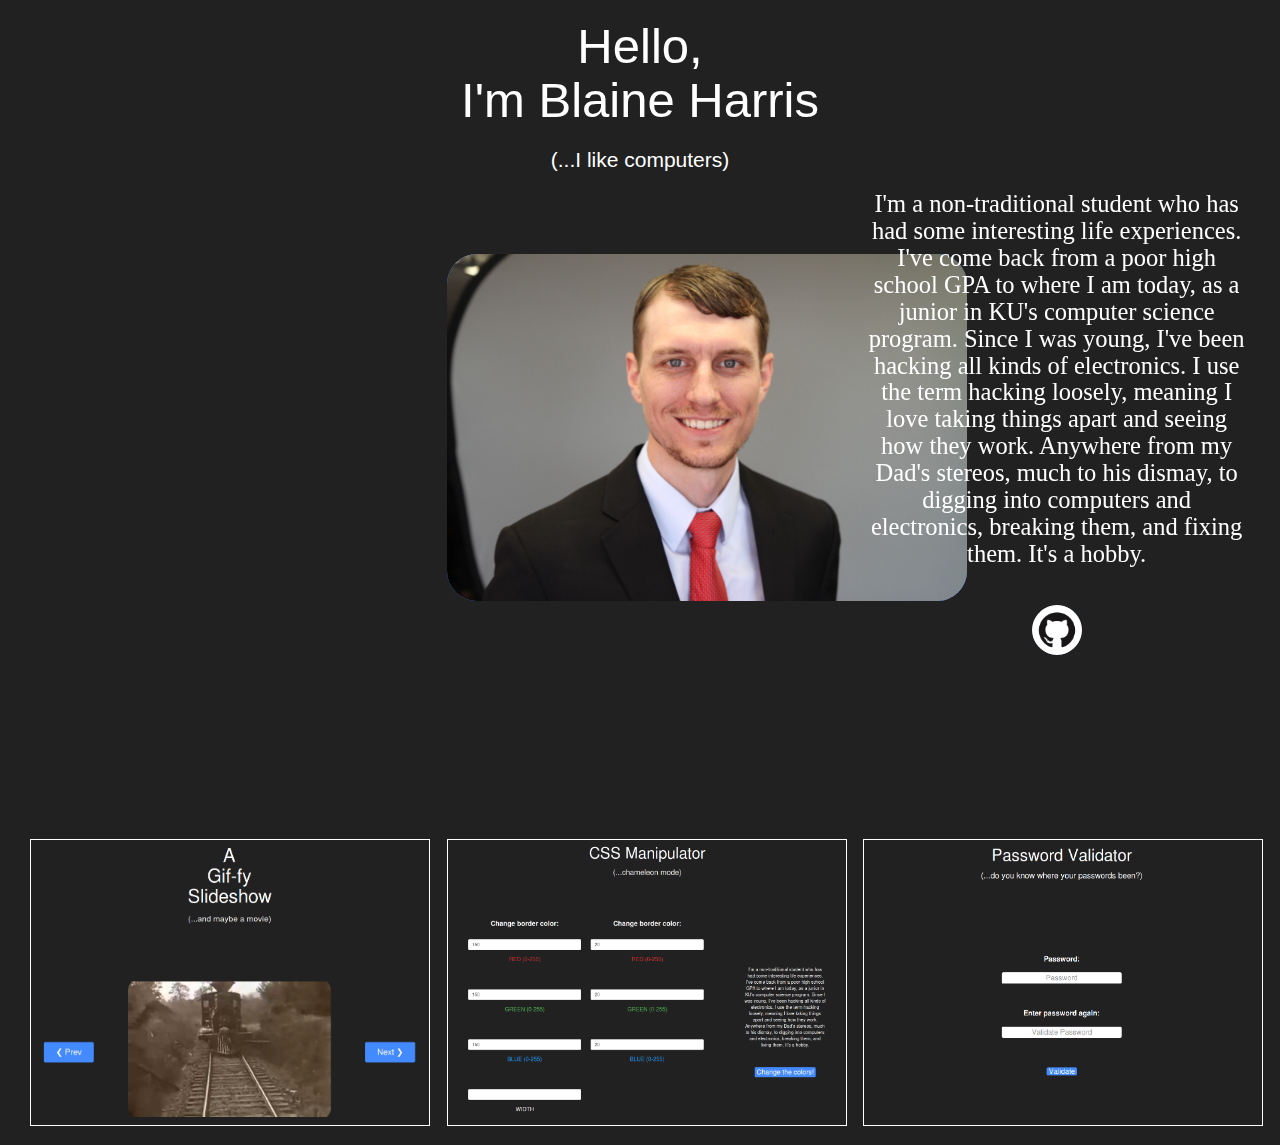
<file: Index.html>
<!DOCTYPE html>
<html>

<head>
    <title>Profile</title>
    <!-- BOOTSTRAP -->
    <script src="https://ajax.googleapis.com/ajax/libs/jquery/1.12.4/jquery.min.js"></script>
    <link href="//maxcdn.bootstrapcdn.com/bootstrap/3.3.1/css/bootstrap.min.css" rel="stylesheet">
    <script src="//maxcdn.bootstrapcdn.com/bootstrap/3.3.1/js/bootstrap.min.js"></script>
    <link href="lib/css/Profile.css" rel="stylesheet">

</head>

<body>
    <h1 style="hover: box-shadow: 0 0px 16px 0 #757575, 0 0px 16px 0 #212121;">Hello,</br>I'm Blaine Harris</h1>
    <h1 id="subheader">(...I like computers)<h1>
    <div id="container1" class="container">
        <div class="col-md-4 wrap">
          <iframe width="425px" height="239px" src="https://www.youtube.com/embed/U8ZG3angW8Q" frameborder="0" allowfullscreen></iframe>

        </div>
        <div id="sourcedisplay" class="col-md-4">
            <a id="me-a" class="button1"><img id="me-img" src="lib/img/me.jpg" type="img/jpg" width="520" height="347"></a>
        </div>
        <div class="col-md-4">
          <p class="bio">I'm a non-traditional student who has had some interesting life experiences.
                            I've come back from a poor high school GPA to where I am today, as a
                            junior in KU's computer science program.  Since I was young, I've been
                            hacking all kinds of electronics. I use the term hacking loosely, meaning
                            I love taking things apart and seeing how they work. Anywhere from my
                            Dad's stereos, much to his dismay, to digging into computers and
                            electronics, breaking them, and fixing them.  It's a hobby. </br> </br>
         </p>

                            <button id="gitButton" type="button" class="w3-btn-floating button1" onclick="javascript:openLink2('https://www.github.com/blaine91787')"></button>
        </div>
    </div>
    <div id="container2" class="container">
        <div class="col-md-4">
            <button id="sslink" class="button1" onclick="javascript:openLink('Slideshow.html')"></button>
        </div>
        <div class="col-md-4">
            <button id="csslink" class="button1" onclick="javascript:openLink('CSSManipulator.html')"></button>
        </div>
        <div class="col-md-4">
            <button id="pwvlink" class="button1" onclick="javascript:openLink('PasswordValidator.html')"></button>
        </div>
    </div>

</body>
<script type="text/javascript" src="lib/js/Profile.js"></script>

</html>
</file>
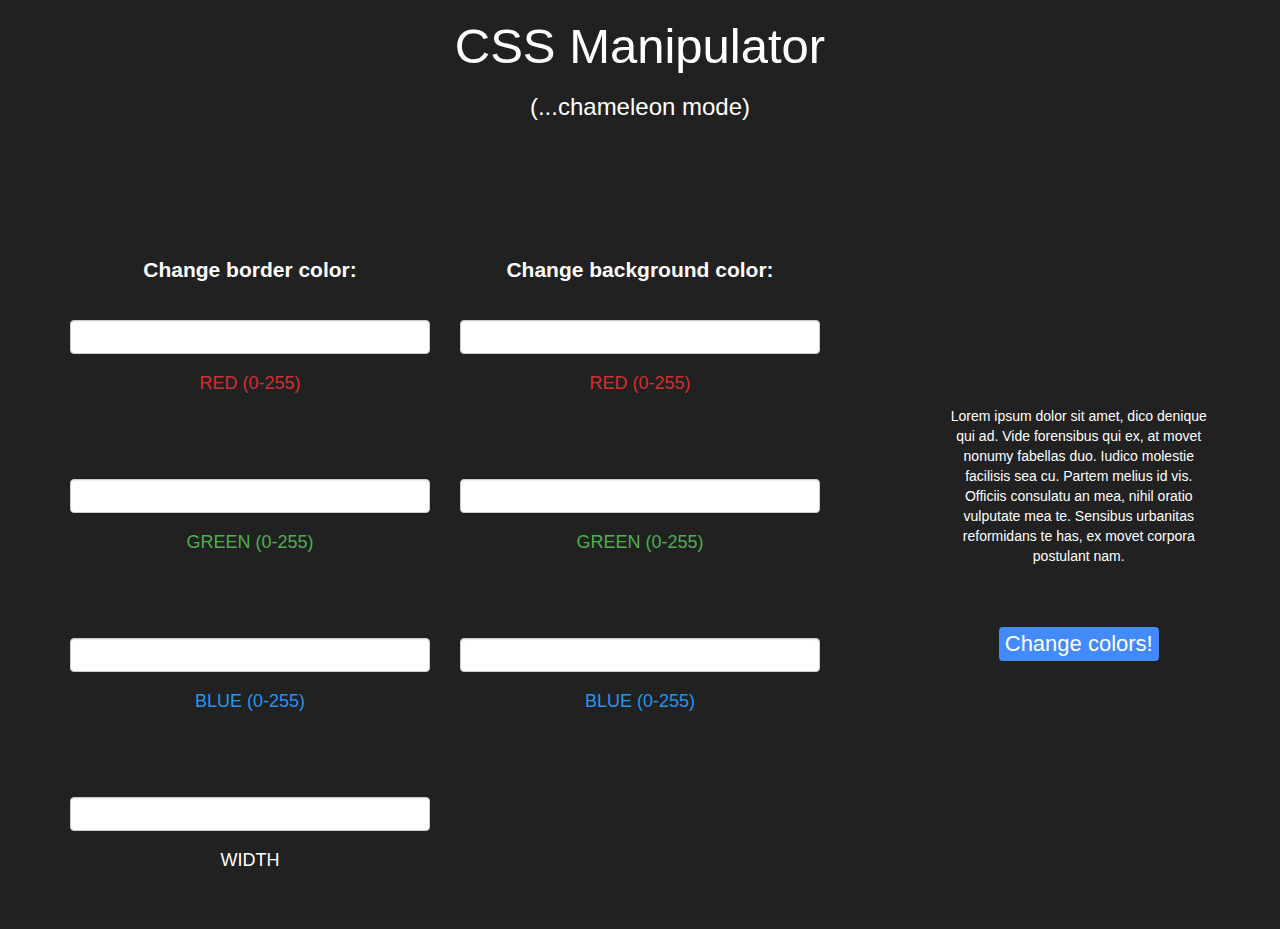
<file: CSSManipulator.html>
<!--<!DOCTYPE HTML>-->
<html lang="en">

<head>
    <title>CSS Manipulator</title>
    <meta charset="utf-8">
    <meta name="viewport" content="width=device-width, initial-scale=1">
    <!-- BOOTSTRAP -->
    <script src="https://ajax.googleapis.com/ajax/libs/jquery/1.12.4/jquery.min.js"></script>
    <link href="//maxcdn.bootstrapcdn.com/bootstrap/3.3.1/css/bootstrap.min.css" rel="stylesheet">
    <script src="//maxcdn.bootstrapcdn.com/bootstrap/3.3.1/js/bootstrap.min.js">
    </script>
    <link rel="stylesheet" type="text/css" href="lib/css/CSSManipulator.css" />
    <h1 class="pwv-header">CSS Manipulator</br> </h1>
    <h3 class="pwv-header">(...chameleon mode)</h3>
</head>

<body>
    <div class="fluid-container">
        <div class="container">
            <div class="row">

                <div class="form-group col-sm-4" align="center">
                    <form action="demo_form.asp">
                        <label>Change border color: </br> </br> </label>
                        <input id="border-red" class="form-control button1" type="text" name="border-red">
                        <h3 class="border-red">RED (0-255)</h3></br>
                        <label for="border-green"></label>
                        <input id="border-green" class="form-control button1" type="text" name="border-green">
                        <h3 class="border-green">GREEN (0-255)</h3></br>
                        <label for="border-blue"></label>
                        <input id="border-blue" class="form-control button1" type="text" name="border-blue">
                        <h3 class="border-blue">BLUE (0-255)</h3></br>
                        <label for="border-width"></label>
                        <input id="border-width" class="form-control button1" type="text" name="border-width">
                        <h3 class="border-width">WIDTH</h3></br>
                    </form>
                </div>

                <div class="form-group col-sm-4" align="center">
                    <label>Change background color: </br> </br> </label>
                    <input id="background-red" class="form-control button1" type="text" name="border-red">
                    <h3 class="background-red">RED (0-255)</h3></br>
                    <label for="background-green"></label>
                    <input id="background-green" class="form-control button1" type="text" name="border-green">
                    <h3 class="background-green">GREEN (0-255)</h3></br>
                    <label for="background-blue"></label>
                    <input id="background-blue" class="form-control button1" type="text" name="border-blue">
                    <h3 class="background-blue">BLUE (0-255)</h3></br>

                </div>
                <div class="form-group col-sm-1" align="center"></div>
                <div class="form-group col-sm-3" align="center">
                    <p id="para" class="bio">Lorem ipsum dolor sit amet, dico denique qui ad. Vide forensibus
                                                qui ex, at movet nonumy fabellas duo. Iudico molestie facilisis
                                                sea cu. Partem melius id vis. Officiis consulatu an mea, nihil
                                                oratio vulputate mea te. Sensibus urbanitas reformidans te has,
                                                ex movet corpora postulant nam.</p>

                    <p>
                        </br>
                        </br>
                    </p>
                    <button id="submit" type="button" class="w3-btn-floating button1">Change colors!</button>
                </div>
            </div>
        </div>
    </div>
    <script type="text/javascript" src="lib/js/CSSManipulator.js"></script>
</body>

</html>
</file>
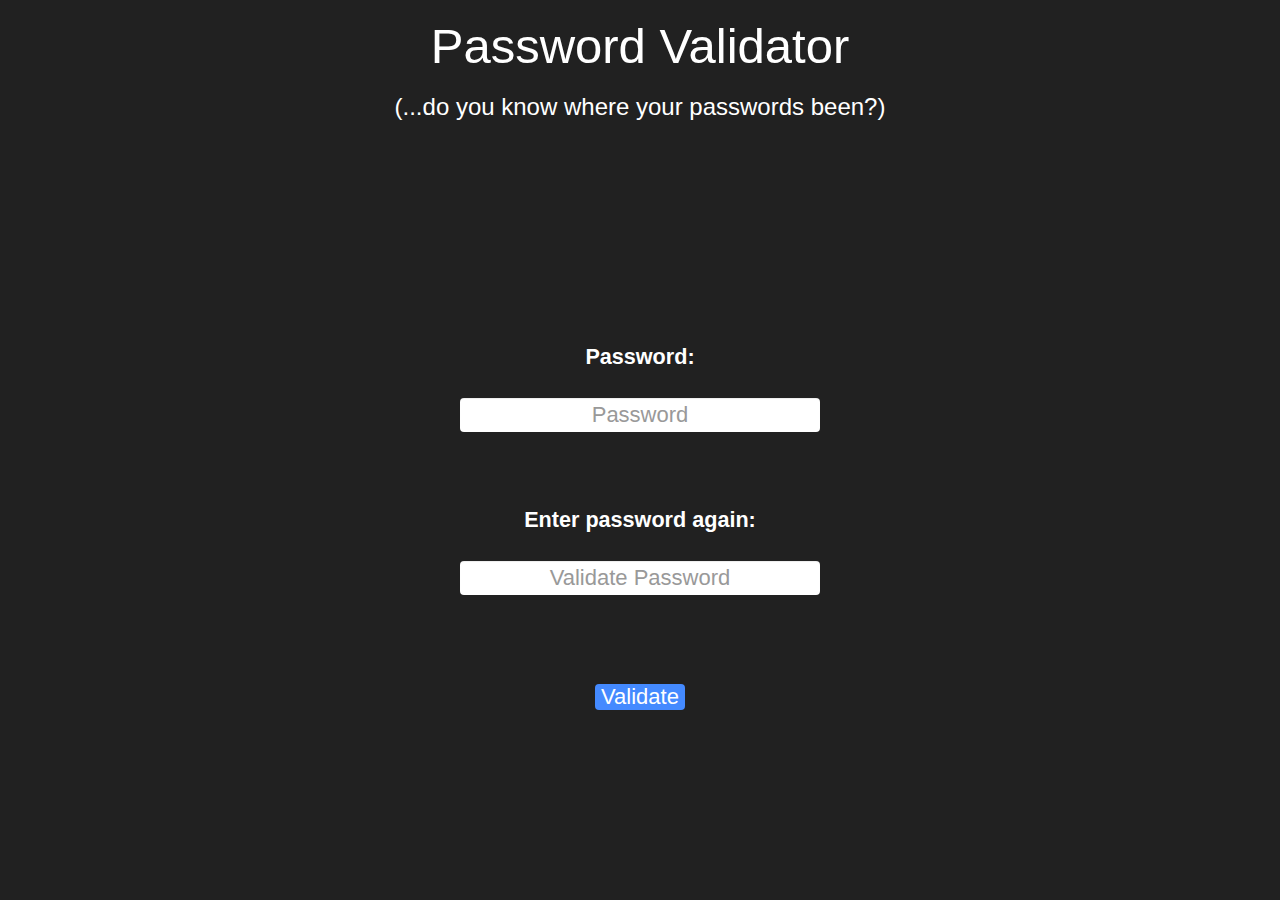
<file: PasswordValidator.html>
<!--<!DOCTYPE HTML>-->
<html lang="en">

<head>
    <title>Password Validator</title>
    <meta charset="utf-8">
    <meta name="viewport" content="width=device-width, initial-scale=1">
    <!-- BOOTSTRAP -->
    <script src="https://ajax.googleapis.com/ajax/libs/jquery/1.12.4/jquery.min.js"></script>
    <link href="//maxcdn.bootstrapcdn.com/bootstrap/3.3.1/css/bootstrap.min.css" rel="stylesheet">
    <script src="//maxcdn.bootstrapcdn.com/bootstrap/3.3.1/js/bootstrap.min.js">
    </script>
    <link rel="stylesheet" type="text/css" href="lib/css/PWVStyles.css" />
    <h1 class="pwv-header">Password Validator</h1>
    <h3 class="pwv-header">(...do you know where your passwords been?)
</head>

<body>
    <div class="fluid-container">
        <div class="container">
            <div class="row">
                <div class="form-group col-sm-4"></div>
                <div id="pw-fields" class="form-group col-sm-4" align="center">
                    <form>
                        <label id="pHeader"for="pass1">Password: </br> </br> </label>
                        <input id="pass1" class="form-control button1" type="password" name="Password" placeholder="Password"></br>
                        <label id="pHeader" for="pass2">Enter password again: </br> </br> </label>
                        <input id="pass2" class="form-control button1" type="password" name="ValPassword" placeholder="Validate Password"></br>
                        <p> </br> </br> </p>
                        <button id="submit" type="button" class="w3-btn-floating button1">Validate</button>
                    </form>
                    <form>
                        <div id="resultsdiv" class="form-group"></div>
                    </form>
                </div>
            </div>
        </div>
    </div>
    <script type="text/javascript" src="lib/js/PasswordValidator.js"></script>
</body>

</html>
</file>
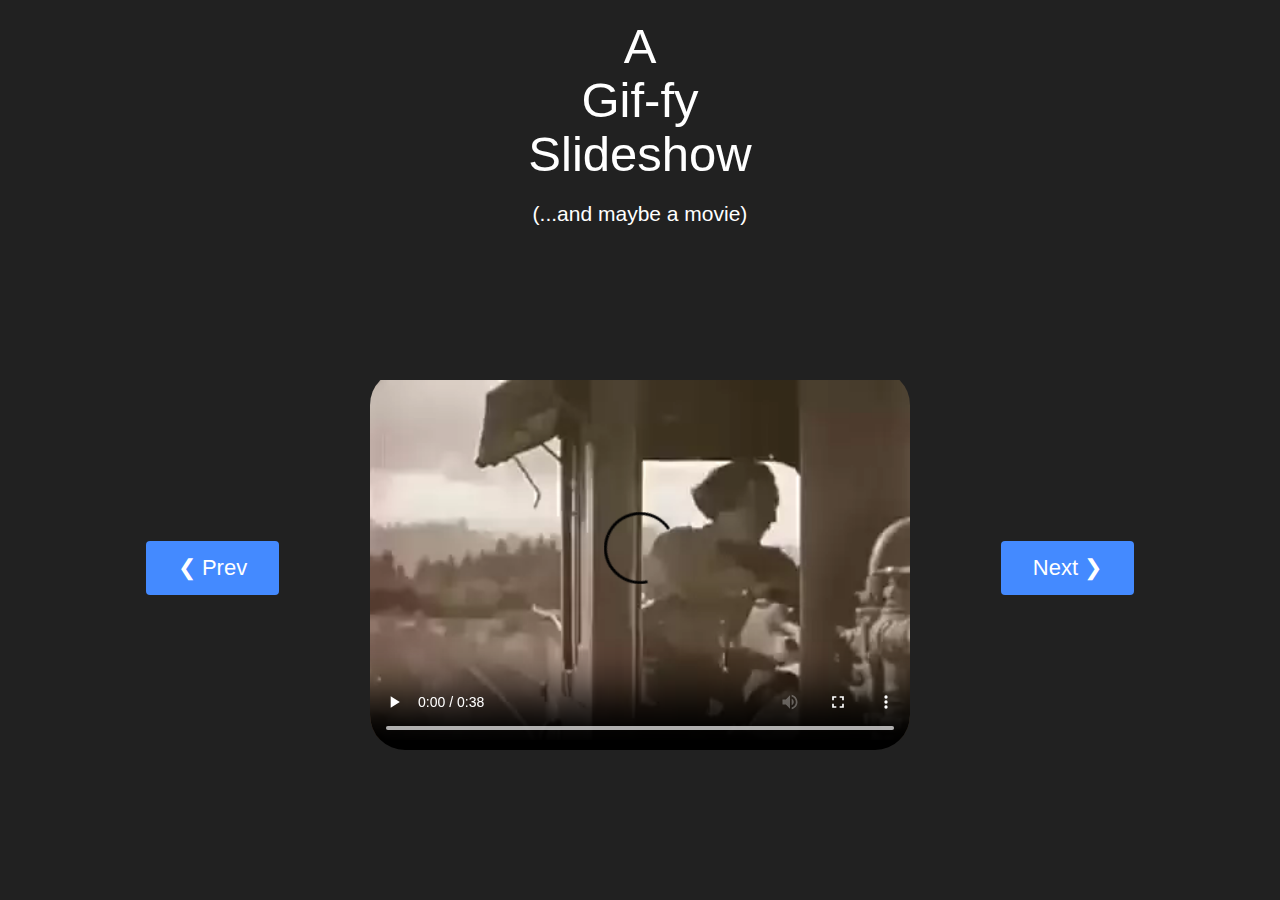
<file: Slideshow.html>
<!DOCTYPE html>
<html>

<head>
    <title>Slideshow</title>
    <!-- BOOTSTRAP -->
    <script src="https://ajax.googleapis.com/ajax/libs/jquery/1.12.4/jquery.min.js"></script>
    <link href="//maxcdn.bootstrapcdn.com/bootstrap/3.3.1/css/bootstrap.min.css" rel="stylesheet">
    <script src="//maxcdn.bootstrapcdn.com/bootstrap/3.3.1/js/bootstrap.min.js"></script>
    <link href="lib/css/Slideshow.css" rel="stylesheet">

</head>

<body>
    <h1>A</br>Gif-fy</br>Slideshow</h1>
    <h1 id="subheader">(...and maybe a movie)<h1>
    <div id="maincontainer" class="container">
        <div class="col-md-3">
            <a id="previous" class="w3-btn-floating button1">&#10094; Prev</a>
        </div>
        <div id="sourcedisplay" class="col-md-6"></div>
        <div class="col-md-3">
            <a id="next" class="w3-btn-floating button2">Next &#10095;</a>
        </div>
    </div>

</body>
<script type="text/javascript" src="lib/js/Slideshow.js"></script>

</html>
</file>
<file: lib/css/Profile.css>
h1 {
    text-align: center;
    color: #FFFFFF;
    font-size: 350%;
}

#subheader {
    font-size: 150%;
}

body {
    background-color: #212121;
}

#sslink {
  background-image: url(../../lib/img/SSScreen.png);
  background-position: center;
  background-size: cover;
  background-repeat: no-repeat;
  width: 400px;
  height: 287px;
  border: solid;
  border-width: thin;
  border-color: #FFFFFF;
}

.tube {}

.bio {
    font-size: 50%;
    font-family: "Lucida serif";
    word-wrap: normal;
    text-align: center;
}

#csslink {
  background-image: url(../../lib/img/CSSScreen.png);
  background-position: center;
  background-size: cover;
  background-repeat: no-repeat;
  width: 400px;
  height: 287px;
  border: solid;
  border-width: thin;
  border-color: #FFFFFF;
}

#pwvlink {
    background-image: url(../../lib/img/PWVScreen.png);
    background-position: center;
    background-size: cover;
    background-repeat: no-repeat;
    width: 400px;
    height: 287px;
    border: solid;
    border-width: thin;
    border-color: #FFFFFF;
}

#gitButton {
  background-image: url(../img/git.png);
  background-position: center;
  background-size: cover;
  background-repeat: no-repeat;
  border-radius: 50%;
  width: 50px;
  height: 50px;
  border: solid;
  border-width: thin;
  border-color: #FFFFFF;
}
/*Modified by me*/


/*http://stackoverflow.com/questions/22196587/how-to-center-align-vertically-the-container-in-bootstrap*/

#container1 {
    text-align: center;
    height:auto;
    width: 100%;
    display: flex;
    align-items: center;
}

#container2 {
    width: 100%;
    height: auto;
    padding-top: 175px;
}

#me-img {
    border-radius: 30px;
}

#me-a {
    background-color: #448AFF;
    /* Green */
    border-radius: 30px;
    color: #FFFFFF;
    /*padding: 15px 32px;*/
    text-align: center;
    text-decoration: none;
    display: inline-block;
    font-size: 22px;
    cursor: pointer;
    /*margin: 4px 2px;*/
    -webkit-transition-duration: 0.4s;
    /* Safari */
    transition-duration: 0.4s;
}


/*http://www.w3schools.com/css/css3_buttons.asp*/

.w3-btn-floating {
    background-color: #448AFF;
    /* Green */
    border: none;
    border-radius: 30px;
    color: #FFFFFF;
    /*padding: 15px 32px;*/
    text-align: center;
    text-decoration: none;
    font-size: 22px;
    /*margin: 4px 2px;*/
    cursor: pointer;
    -webkit-transition-duration: 0.4s;
    /* Safari */
    transition-duration: 0.4s;
}


/*http://www.w3schools.com/css/css3_buttons.asp*/

.button1:hover {
    box-shadow: 0 0px 16px 0 #757575, 0 0px 16px 0 #212121;
    -webkit-transition-duration: 0.4s;
    /* Safari */
    transition-duration: 0.4s;
}


/*http://www.w3schools.com/css/css3_buttons.asp*/

.button2:hover {
    box-shadow: 0 0px 16px 0 #757575, 0 0px 16px 0 #212121;
    vv
}
</file>
<file: lib/css/CSSManipulator.css>
.bio {
  color: #FFFFFF;
  border-width: thin;
  padding-top: 200px;
  border-color: #212121;
  border-style: solid;
  border-spacing: 30px 30px;
}
label {
  text-align: center;
  color: #FFFFFF;
  font-size: 150%;
  padding-top: 50px;
}

.border-red {
  /* Green */
  border: none;
  border-radius: 4px;
  color:#D32F2F;
  /*padding: 15px 32px;*/
  text-align: center;
  text-decoration: none;
  font-size: 18px;
  text-decoration-color: red;
  /*margin: 4px 2px;*/
  cursor: normal;
}

.border-green {
  /* Green */
  border: none;
  border-radius: 4px;
  color: #4CAF50;
  /*padding: 15px 32px;*/
  text-align: center;
  text-decoration: none;
  font-size: 18px;
  /*margin: 4px 2px;*/
  cursor: normal;
}

.border-blue {
  /* Green */
  border: none;
  border-radius: 4px;
  color: #2196F3;
  /*padding: 15px 32px;*/
  text-align: center;
  text-decoration: none;
  font-size: 18px;
  /*margin: 4px 2px;*/
  cursor: normal;
}
.border-width {
  /* Green */
  border: none;
  border-radius: 4px;
  color: #FFFFFF;
  /*padding: 15px 32px;*/
  text-align: center;
  text-decoration: none;
  font-size: 18px;
  /*margin: 4px 2px;*/
  cursor: normal;
}
.background-red {
  /* Green */
  border: none;
  border-radius: 4px;
  color:#D32F2F;
  /*padding: 15px 32px;*/
  text-align: center;
  text-decoration: none;
  font-size: 18px;
  text-decoration-color: red;
  /*margin: 4px 2px;*/
  cursor: normal;
}

.background-green {
  /* Green */
  border: none;
  border-radius: 4px;
  color: #4CAF50;
  /*padding: 15px 32px;*/
  text-align: center;
  text-decoration: none;
  font-size: 18px;
  /*margin: 4px 2px;*/
  cursor: normal;
}

.background-blue {
  /* Green */
  border: none;
  border-radius: 4px;
  color: #2196F3;
  /*padding: 15px 32px;*/
  text-align: center;
  text-decoration: none;
  font-size: 18px;
  /*margin: 4px 2px;*/
  cursor: normal;
}


  .fluid-container {
      padding-top:75px;
  }



  .pwv-header {
       text-align: center;
       color: #FFFFFF;
  }

  h1 {
      text-align: center;
      color: #FFFFFF;
      font-size: 350%;
  }

  h3 {
    color: #FFFFFF;
  }

  #subheader {
    font-size: 150%;
  }

  body {
      background-color: #212121;
  }

  /*Modified by me*/
  /*http://stackoverflow.com/questions/22196587/how-to-center-align-vertically-the-container-in-bootstrap*/
  #maincontainer {
      text-align: center;
      padding-top: 125px;
      padding-bottom: 50px;
      display: flex;
      align-items: center;
  }

  /*http://www.w3schools.com/css/css3_buttons.asp*/
  .w3-btn-floating {
    background-color: #448AFF;
    /* Green */
    border: none;
    border-radius: 4px;
    color: #FFFFFF;
    /*padding: 15px 32px;*/
    text-align: center;
    text-decoration: none;
    font-size: 22px;
    /*margin: 4px 2px;*/
    cursor: pointer;
  }

  /*http://www.w3schools.com/css/css3_buttons.asp*/
  .button1:hover {
      box-shadow: 0 0px 16px 0 #757575, 0 0px 16px 0 #FFFFFF;
      -webkit-transition-duration: 0.4s;
      /* Safari */
      transition-duration: 0.4s;
  }

  /*http://www.w3schools.com/css/css3_buttons.asp*/
  .button2:hover {
      box-shadow: 0 8px 16px 0 #757575, 0 6px 20px 0 #212121;
  }
</file>
<file: lib/css/PWVStyles.css>
label {
  text-align: center;
  color: #FFFFFF;
  font-size: 150%;
  padding-top: 50px;
}

#pass1{
  /* Green */
  border: none;
  border-radius: 4px;
  color: #212121;
  /*padding: 15px 32px;*/
  text-align: center;
  text-decoration: none;
  font-size: 22px;
  /*margin: 4px 2px;*/
  cursor: normal;
}

#pass2 {
  /* Green */
  border: none;
  border-radius: 4px;
  color: ##212121;
  /*padding: 15px 32px;*/
  text-align: center;
  text-decoration: none;
  font-size: 22px;
  /*margin: 4px 2px;*/
  cursor: normal;
}

  .fluid-container {
      padding-top:175px;
  }

  .pwv-header {
       text-align: center;
       color: #FFFFFF;
  }

  #pheader{
    font-size: 90%;
  }

  h1 {
      text-align: center;
      color: #FFFFFF;
      font-size: 350%;
  }

  #subheader {
    font-size: 150%;
  }

  body {
      background-color: #212121;
  }

  /*Modified by me*/
  /*http://stackoverflow.com/questions/22196587/how-to-center-align-vertically-the-container-in-bootstrap*/
  #maincontainer {
      text-align: center;
      padding-top: 125px;
      padding-bottom: 50px;
      display: flex;
      align-items: center;
  }

  /*http://www.w3schools.com/css/css3_buttons.asp*/
  .w3-btn-floating {
    background-color: #448AFF;
    /* Green */
    border: none;
    border-radius: 4px;
    color: #FFFFFF;
    /*padding: 15px 32px;*/
    text-align: center;
    text-decoration: none;
    font-size: 22px;
    /*margin: 4px 2px;*/
    cursor: pointer;
  }

  /*http://www.w3schools.com/css/css3_buttons.asp*/
  .button1:hover {
      box-shadow: 0 0px 16px 0 #757575, 0 0px 16px 0 #FFFFFF;
      -webkit-transition-duration: 0.4s;
      /* Safari */
      transition-duration: 0.4s;
  }

  /*http://www.w3schools.com/css/css3_buttons.asp*/
  .button2:hover {
      box-shadow: 0 8px 16px 0 #757575, 0 6px 20px 0 #212121;
  }
</file>
<file: lib/css/Slideshow.css>
h1 {
    text-align: center;
    color: #FFFFFF;
    font-size: 350%;
}

#subheader {
  font-size: 150%;
}

body {
    background-color: #212121;
}

/*Modified by me*/
/*http://stackoverflow.com/questions/22196587/how-to-center-align-vertically-the-container-in-bootstrap*/
#maincontainer {
    text-align: center;
    padding-top: 125px;
    padding-bottom: 50px;
    display: flex;
    align-items: center;
}

/*http://www.w3schools.com/css/css3_buttons.asp*/
.w3-btn-floating {
    background-color: #448AFF;
    /* Green */
    border: none;
    border-radius: 4px;
    color: #FFFFFF;
    padding: 15px 32px;
    text-align: center;
    text-decoration: none;
    display: inline-block;
    font-size: 22px;
    margin: 4px 2px;
    cursor: pointer;
    -webkit-transition-duration: 0.4s;
    /* Safari */
    transition-duration: 0.4s;
}

/*http://www.w3schools.com/css/css3_buttons.asp*/
.button1:hover {
    box-shadow: 0 8px 16px 0 #757575, 0 6px 20px 0 #212121;
}

/*http://www.w3schools.com/css/css3_buttons.asp*/
.button2:hover {
    box-shadow: 0 8px 16px 0 #757575, 0 6px 20px 0 #212121;vv
}
</file>
